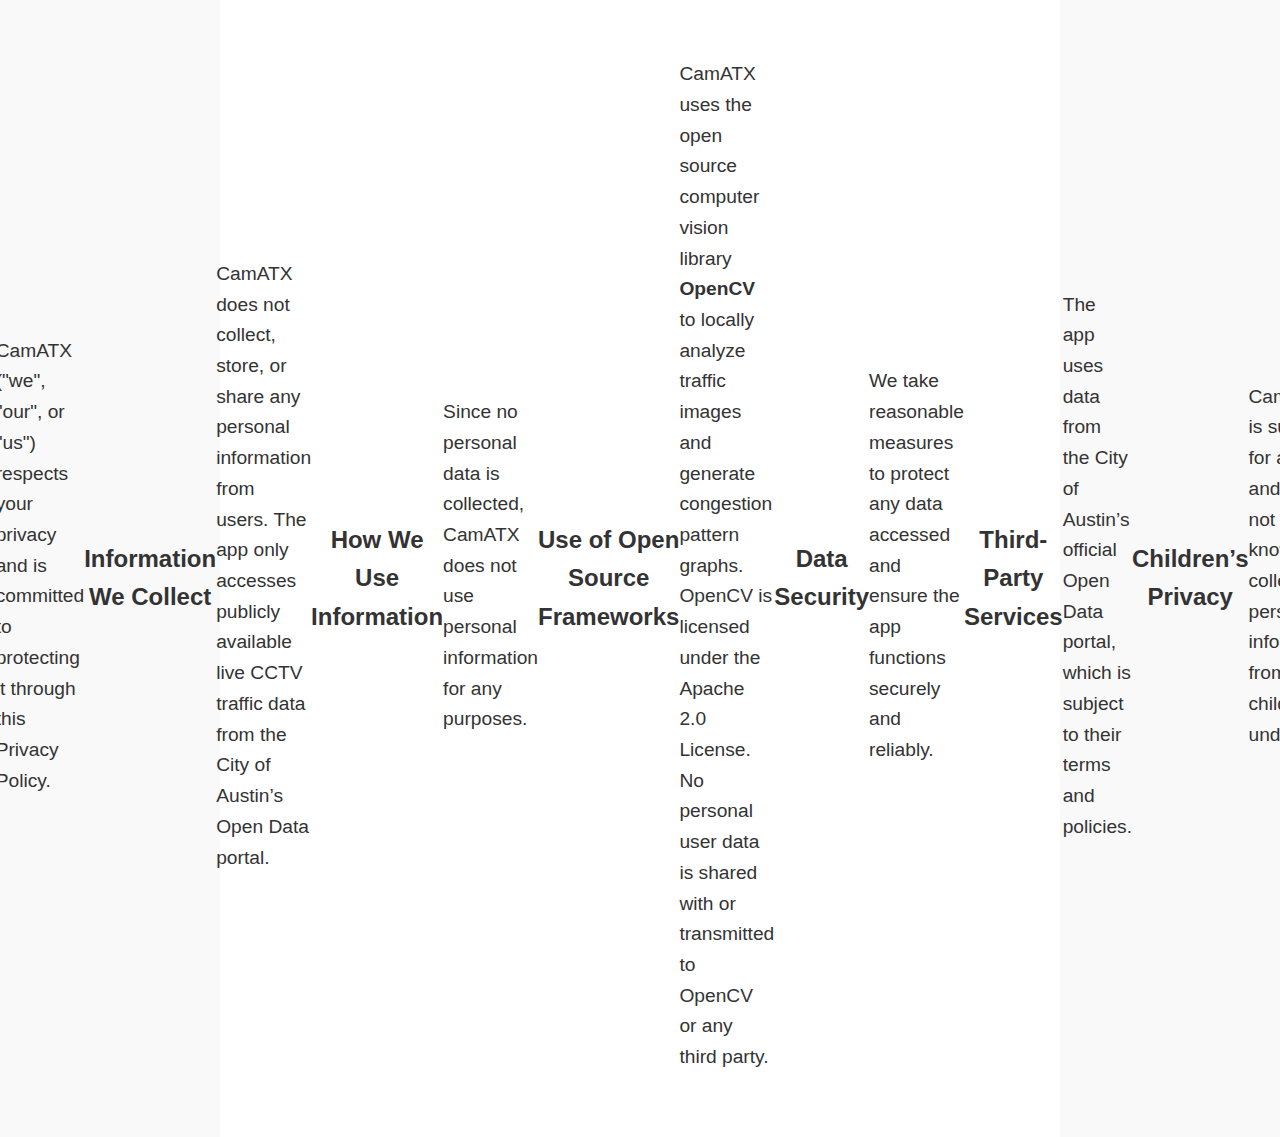
<file: privacy-policy.html>
<!DOCTYPE html>
<html lang="en">
<head>
  <meta charset="UTF-8" />
  <meta name="viewport" content="width=device-width, initial-scale=1.0" />
  <title>Privacy Policy - CamATX</title>
  <link rel="stylesheet" href="style.css" />
  <style>
    body {
      font-family: Arial, sans-serif;
      line-height: 1.6;
      background-color: #f9f9f9;
      color: #333;
      margin: 0;
      padding: 0;
    }
    .container {
      max-width: 800px;
      margin: 0 auto;
      padding: 40px 20px;
      background: white;
    }
    h1, h2 {
      text-align: center;
      margin-top: 40px;
      margin-bottom: 20px;
    }
    p, ul {
      margin-bottom: 24px;
    }
    ul {
      padding-left: 20px;
    }
    li {
      margin-bottom: 10px;
    }
    /* Back link styling */
    .back-link {
      display: block;
      margin: 20px 0;
      text-align: center;
    }
    .back-link a {
      color: #004080;
      text-decoration: none;
      font-weight: bold;
    }
    .back-link a:hover {
      text-decoration: underline;
    }
  </style>
</head>
<body>
  <div class="container">
    <h1>Privacy Policy</h1>
    <p>Last updated: July 2025</p>

    <p>CamATX ("we", "our", or "us") respects your privacy and is committed to protecting it through this Privacy Policy.</p>

    <h2>Information We Collect</h2>
    <p>CamATX does not collect, store, or share any personal information from users. The app only accesses publicly available live CCTV traffic data from the City of Austin’s Open Data portal.</p>

    <h2>How We Use Information</h2>
    <p>Since no personal data is collected, CamATX does not use personal information for any purposes.</p>

    <h2>Use of Open Source Frameworks</h2>
    <p>CamATX uses the open source computer vision library <strong>OpenCV</strong> to locally analyze traffic images and generate congestion pattern graphs. OpenCV is licensed under the Apache 2.0 License. No personal user data is shared with or transmitted to OpenCV or any third party.</p>

    <h2>Data Security</h2>
    <p>We take reasonable measures to protect any data accessed and ensure the app functions securely and reliably.</p>

    <h2>Third-Party Services</h2>
    <p>The app uses data from the City of Austin’s official Open Data portal, which is subject to their terms and policies.</p>

    <h2>Children’s Privacy</h2>
    <p>CamATX is suitable for all ages and does not knowingly collect personal information from children under 13.</p>

    <h2>Changes to This Privacy Policy</h2>
    <p>We may update this Privacy Policy from time to time. We encourage users to review this page periodically for any changes.</p>

    <h2>Contact Us</h2>
    <p>If you have any questions about this Privacy Policy, please contact us at info.camatx@gmail.com.</p>

    <div class="back-link"><a href="index.html">&larr; Back to Home</a></div>
  </div>
</body>
</html>
</file>
<file: style.css>
body {
      font-family: Arial, sans-serif;
      line-height: 1.6;
      background-color: #FFFFFF;
      color: #333;
      margin: 0;
      padding: 0;
      padding-top: 20px;
      overflow-x: hidden;
      scroll-behavior: smooth;
    }

    html, body {
      width: 100vw;
      display: block;
      width: auto;
      height: auto;
      margin: 0;
      padding: 0;
      overflow-x: hidden;
    }

    html {
      overflow-x: hidden;
      scroll-behavior: smooth;
    }

    .title{
      font-size: 25px;
      font-weight: bold;
      color: black;
      text-decoration: none;
      text-indent: 12em;
      padding-left: 300px;
      padding-top: 450px;
    }

    .navbar {
      background-color: #3E1E68;
      padding: 15px 20px;
      color: #ffff;
      display: flex;
      position: fixed;
      top: 0;
      width: 100%;
      z-index: 1000;
    }

    .navbar .logo {
      font-size: 44px;
      font-weight: bold;
      color: black;
      text-decoration: bold;
      text-align: left;
    }

    .navbar a {
      color: #ffff;
      text-decoration: none;
      margin-left: 20px;
      font-size: 16px;
    }

    .container {
      max-width: 800px;
      margin: 0 auto;
      padding: 40px 20px;
      background: white;
      display: flex;
      justify-content: center; 
      align-items: center; 
    }

    .full-width {
      width: 100%;         
      max-width: 1536px;
      padding: 0 5vw; 
      box-sizing: border-box;
    }

    .main-logo {
      display: block;
      max-width: 110px;
      border-radius: 20px;
      margin-left: 180px;
      margin-top: 25px;
    }

    h1 {
      font-size: 100px; 
      margin-left: 170px;
      margin-top: 100px;
    }

    p {
      font-size: 1.2em; 
    }

    h1, h2 {
      text-align: center;
      margin-top: 40px;
      margin-bottom: 20px;
    }

    p, ul {
      margin-bottom: 24px;
    }

    ul {
      padding-left: 20px;
    }

    li {
      margin-bottom: 10px;
    }

    footer {
      text-align: center;
      font-size: 14px;
      color: white;
      margin: 40px 0;
      margin-bottom: 0px;
      padding-bottom: 0px;
    }

    footer a {
      color: white;
      text-decoration: none;
    }

    footer a:hover {
      text-decoration: underline;
    }

    .features-tab{
      color: #FFFFFF;
      text-align: right;
      margin-right: 100px;
    }

    .privacy-policy-tab{
      background-color: #3E1E68;
      color: white;
      text-align: right;
      margin-left: auto;
      /*margin-right: 100px;*/
    }

    .screenshot-row {
      overflow-x: hidden;
      overflow-y: hidden;
      white-space: nowrap;
      scroll-behavior: smooth;
      width: 100vw;
      background-color: #3E1E68;
      color: #FFFF;
      display: flex;
      gap: 16px;
      scroll-snap-type: x mandatory;
      width: 100%;
      padding: 60px 60px;
      transform: translateX(-87px);
      margin-top: 50px;
      position: relative;
      top: -950px;
      /*transform: translateY(-100px);*/
    }

    .screenshot {
      flex-shrink: 0;
      width: 80vw;      
      max-width: 200px; 
      height: auto;
      scroll-snap-align: start;
      border-radius: 30px;
      vertical-align: middle;
    }

    .title-screenshot1{
      flex-shrink: 0;
      width: 90vw;      
      max-width: 270px; 
      height: auto;
      scroll-snap-align: start;
      border-radius: 50px;
      margin-left: 420px;
      position: relative;
      top: -38px;
      border: 10px solid black;
    }

    .title-screenshot2{
      flex-shrink: 0;
      width: 90vw;      
      max-width: 270px; 
      height: auto;
      scroll-snap-align: start;
      border-radius: 50px;
      margin-left: 90px;
      border: 10px solid black;
      position: relative;
      top: -645px;
    }

    .title-screenshot3{
      flex-shrink: 0;
    }

    .camatx-title{
      color: #3E1E68;
      background-color: #FFFF;
      font-size: 50px;
      font-weight: bold;
      margin-left: 310px;
      /*margin-top: -91px;*/
      position: relative;
      top: -100px;
      text-decoration: none;
    }

    .contents{
      position: relative;
      top: 200px;
      margin-top: 100px;
    }

    .tagline{
      position: relative;
      top: -400px;
      left: 400px;
    }

    .download-button{
      display: inline-block;
      padding: 20px 70px;
      font-family: 'Poppins', sans-serif;
      font-size: 35px;
      color: #fff;
      background-color: #3E1E68;
      border: none;
      border-radius: 15px;
      text-decoration: none;
      cursor: pointer;
      box-shadow: 0 4px 12px rgba(0, 0, 0, 0.1);
      transition: background-color 0.3s ease, transform 0.2s ease;
      position: relative;
      top: 418px;
      left: 1085px;
    }

    .download-button:hover{
      background-color: black;
      padding: 20px 70px;
      border: none;
      border-radius: 15px;
    }

    .tagline1{
      color: black;
      font-size: 55px;
      position: relative;
      top: -1347px;
      left: 885px;
      text-decoration: bold;
    }

    .tagline2{
      color: black;
      font-size: 20px;
      position: relative;
      top: -1347px;
      left: 885px;
    }

    /*
    .scroll-content {
      display: inline-flex;
    }
    */

    img {
      max-width: 100%;
      height: auto;
      display: block;
      object-fit: cover;
    }

    .features-title{
      display: inline-block;
      color: #FFFF;
      background-color: #3E1E68;
      font-family: 'Poppins', sans-serif;
      font-size: 30px;
      font-weight: 500;
      border-radius: 20px;
      padding: 10px 20px;
      position: relative;
      top: -800px;
      margin-left: 203px;
    }

    .camera{
      position:relative;
      top: -600px;
      left: 200px;
    }

    .camera-icon{
      display: inline-block;
      color: #FFFF;
      background-color: #3E1E68;
      border-radius: 8px;
      padding: 20px;
      width: auto;
      margin: 20px;
    }

    .ai{
      position:relative;
      top: -785px;
      left: 740px;
    }

    .ai-icon{
      display: inline-block;
      color: #FFFF;
      background-color: #3E1E68;
      border-radius: 8px;
      padding: 20px;
      width: auto;
      margin: 20px;
    }

    .download-banner{
      color: #FFFF;
      background-color: #3E1E68;
      border-radius: 16px;
      margin: 600px;
      padding: 300px 600px;
      position: relative;
      bottom: 400px;
      right: 475px;
    }

    .tagline-banner{
      color: #FFFF;
      font-size: 45px;
      position: relative;
      left: 180px;
      bottom: 1150px;
    }

    .banner-image{
      flex-shrink: 0;
      width: 80vw;      
      max-width: 200px; 
      height: auto;
      scroll-snap-align: start;
      border-radius: 30px;
      position: relative;
      bottom: 700px;
      left: 1090px;
    }

    .tagline-download-button{
      display: inline-block;
      background-color: #FFFF;
      padding: 10px 20px;
      border-radius: 20px;
      position: relative;
      bottom: 1050px;
      left: 220px;
      cursor: pointer;
      white-space: nowrap;
      width: auto; 
      color: black;
      font-size: 30px;
      font-weight: bold;
      text-decoration: none;
    }

    .tagline-download-button:hover{
      box-shadow: 0 10px 20px black;
    }

    .ad{
      color: black;
      font-size: 45px;
      font-weight: bold;
      text-decoration: none;
      position: relative;
      bottom: 697px;
      left: 210px;
    }

    .centered-content{
      display: flex;
      flex-direction: column;
      align-items: center;   
      justify-content: center; 
      text-align: center;    
      padding: 20px;
    }

    .title-elements{
      background-color: #FFFF;
      position: relative;
      top: 60px;
    }

    .search{
      position: relative;
      bottom: 970px;
      left: 1300px;
    }

    .search-icon{
      display: inline-block;
      color: #FFFF;
      background-color: #3E1E68;
      border-radius: 8px;
      padding: 20px;
      width: auto;
      margin: 20px;
    }

    .infinite-gallery {
      display: flex;
      gap: 10px;
      animation: scrollGallery 25s linear infinite;
    }

    .navbar-home-tab{
      color: #ffff;
      font-size: 20px;
      position: relative;
      left: 125px;
    }

    .navbar-features-tab{
      color: #ffff;
      font-size: 20px;
      position: relative;
      left: 133px;
    }

    .navbar-preview-tab{
      color: #ffff;
      font-size: 20px;
      position: relative;
      left: 130px;
    }

    .navbar-faq-tab{
      color: #ffff;
      font-size: 20px;
      position: relative;
      left: 136px;
    }

    .support{
      width: 100%;
      color: #ffff;
      background-color: #3E1E68;
      position: relative;
      margin-top: 350px;
      padding: 20px 200px;
      text-decoration: none;
      overflow: hidden;
    }

    .support-text{
      color: #ffff;
      text-decoration: none;
      position: relative;
      left: 530px;
      align-items: center;
      justify-content: center;
    }

    .bottomBar{
      width: 100%;
      background-color: black;
      padding: 150px 200px;
      color: white;
      display: flex;
      position: relative;  
      margin-top: 0;
      overflow: hidden;
      bottom: 0;
    }

    .bottomBar a{
      color: #ffff;
      text-decoration: none;
      font-size: 20px;
      font-family:Arial, Helvetica, sans-serif;
    }

    .bottomBar-tagline{
      color: #ffff;
      text-decoration: bold;
      font-size: 20px;
      font-family: Arial, Helvetica, sans-serif;
      position: relative;
      bottom: 60px;
      left: 220px;
    }

    .bottomBar-tagline-title{
      color: #ffff;
      text-decoration: bold;
      font-size: 40px;
      font-family:Arial, Helvetica, sans-serif;
    }

    .useful-links{
      color: #ffff;
    }

    .useful-links-title{
      color: #ffff;
      text-decoration: bold;
      font-size: 30px;
      font-family: Arial, Helvetica, sans-serif;
      position: relative;
      left: 732px;
      bottom: 50px;
    }

    .privacy-policy{
      color: #ffff;
      font-size: 10px;
      position: relative;
      left: 735px;
      bottom: 30px;
      text-decoration: none;
      white-space: nowrap;
      overflow: hidden;
    }

    .faq{
      color: #ffff;
      font-size: 10px;
      position: relative;
      left: 605px;
      bottom: 70px;
      text-decoration: none;
      white-space: nowrap;
      overflow: hidden;
    }

    .app-download{
      color: #ffff;
      font-size: 10px;
      position: relative;
      left: 350px;
      bottom: -10px;
      text-decoration: none;
      white-space: nowrap;
      overflow: hidden;
    }

    .footer{
      color: #ffff;
      font-size: 13px;
      position: relative;
      right: 623px;
      bottom: -95px;
      text-decoration: none;
      white-space: nowrap;
      overflow: hidden;
    }

    .display-row {
      display: flex;
      gap: 0;
    }

    .developer-info{
      color: black;
      background-color: #ffff;
      margin-bottom: 20px;
    }

    .support-section{
      background-color: #ffff;
      margin-bottom: 20px;
    }

    .center-element{
      width: 100%;
      display: flex;
      justify-content: center; 
      align-items: center; 
    }

    .centered {
      width: 1900px;
      margin-left: 85px;
      border-radius: 30px;
      /*margin-bottom: 100px;*/
      position: relative;
      bottom: 290px;
    }

    .why{
      width: 100%;
      color: black;
      background-color: #ffff;
      font-size: 20px;
      font-family:Arial, Helvetica, sans-serif;
      /*margin-bottom: 260px;*/
      position: relative;
      bottom: 200px;
    }

    .how{
      color: black;
      background-color: #ffff;
      font-size: 20px;
      font-family:Arial, Helvetica, sans-serif;
      margin-bottom: 200px;
    }

    .bullets{
      color: black;
      background-color: #ffff;
      margin-left: 35%;
    }

    .space-manager{
      color: #ffff;
      background-color: #ffff;
      margin: 0;
      padding: 0;
    }

    .other-section{
      position: relative;
      bottom: 550px;
    }

    .bottom-section{
      position: relative;
      bottom: 300px;
    }

    .preview-text{
      color: #ffff;
    }

    @keyframes scrollGallery {
      0% {
        transform: translateX(0);
      }
      100% {
        transform: translateX(-50%);
      }
    }

    .scroll-wrapper{
      overflow-x: hidden;
    }

    .fade-in {
      opacity: 0;  
      transform: translateY(20px); 
      transition: opacity 0.8s ease-out, transform 0.8s ease-out;
    }

    .hide-overflow{
      margin-top: 0px;
      margin-bottom: 0px;
      overflow-y: hidden;
    }

    .fade-in.visible {
      opacity: 1;     
      transform: translateY(0); 
    }

    .info{
      padding-top: 150px;
    }

    /*
    .remove-whitespace{
      background-color: #ffff;
      height: 0;
      margin: 0;
      padding: 0;
      overflow: hidden;
      line-height: 0;
      border: 0;
    }

    .remove-whitespace > *{
      margin: 0 !important;
      padding: 0 !important;
      line-height: 0 !important;
    }
    */

    h2 {
      margin-top: 0;
    }


    @media screen and (width < 767) and (width > 320) and (width < 1023) and (width > 768) and (width > 1024) and (width < 1727){
      .scroll-wrapper{
          overflow-x: scroll;
      }

      body, html{
        width: 100vw;
        scroll-behavior: smooth;
        margin: 0;
        padding: 0;
        display: block;
      }
    }

    #home{
      background-color: #FFFF;
      scroll-margin-top: 50px;
    }

    #preview{
      background-color: #FFFF;
      scroll-margin-top: 1200px;
    }

    #features{
      background-color: #FFFF;
      scroll-margin-top: 1010px;
    }

    #faq{
      background-color: #ffff;
      scroll-margin-top: 305px;
    }
</file>
